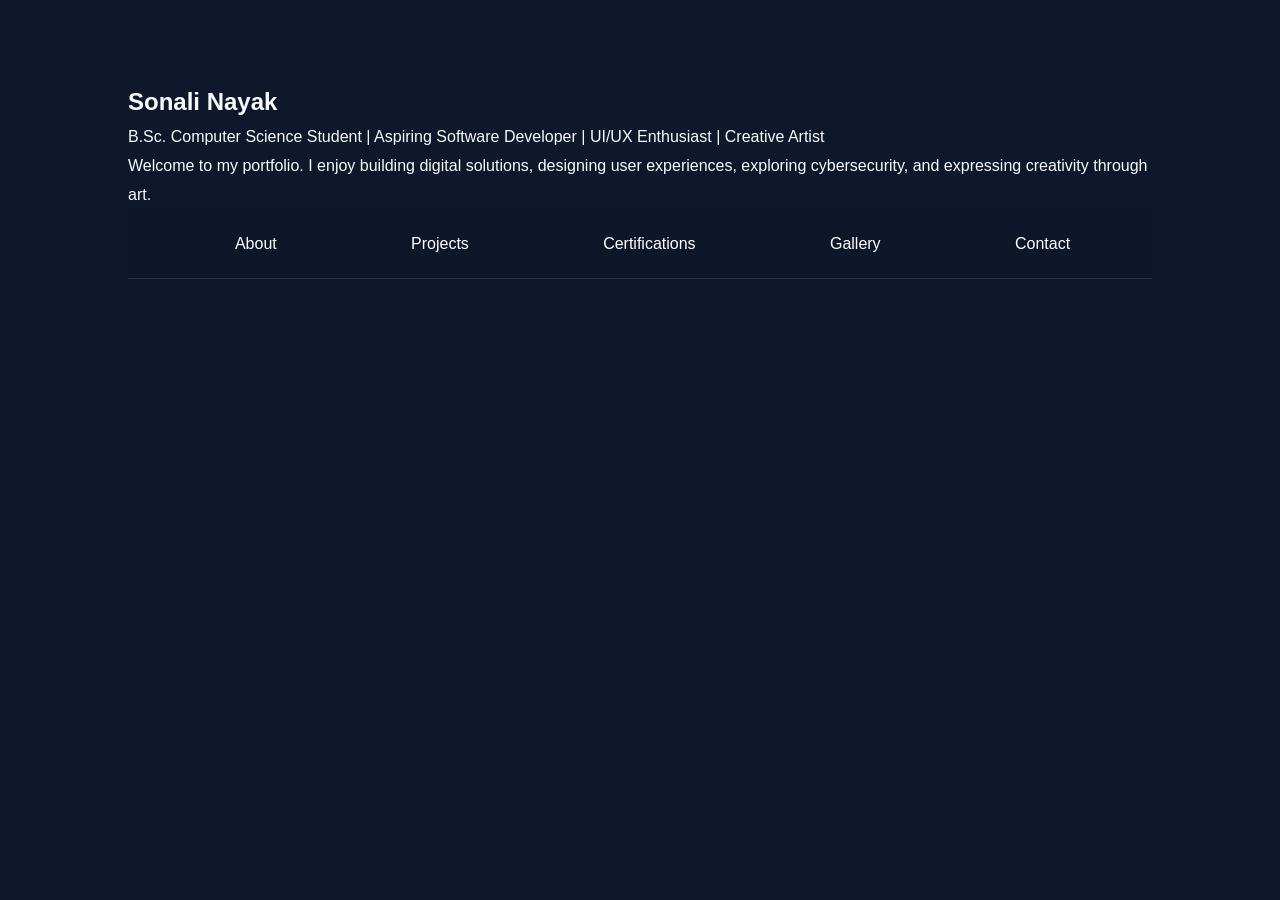
<file: index.html>
<html><head><link rel='stylesheet' href='style.css'></head><body><section><h1>Sonali Nayak</h1><p>B.Sc. Computer Science Student | Aspiring Software Developer | UI/UX Enthusiast | Creative Artist</p><p>Welcome to my portfolio. I enjoy building digital solutions, designing user experiences, exploring cybersecurity, and expressing creativity through art.</p><nav><a href='about.html'>About</a><a href='projects.html'>Projects</a><a href='certifications.html'>Certifications</a><a href='gallery.html'>Gallery</a><a href='contact.html'>Contact</a></nav></section></body></html>
</file>
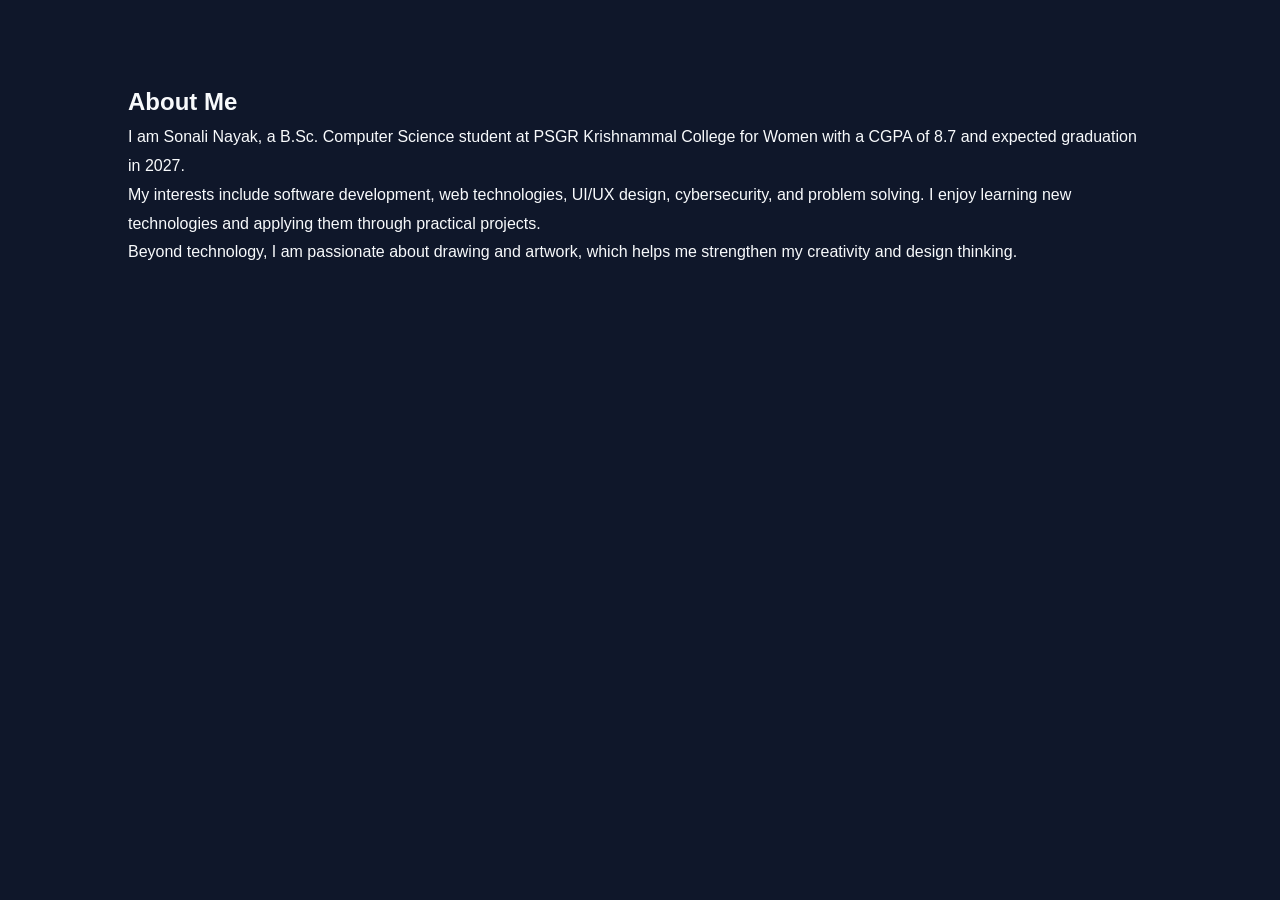
<file: about.html>
<html><head><link rel='stylesheet' href='style.css'></head><body><section><h1>About Me</h1><p>I am Sonali Nayak, a B.Sc. Computer Science student at PSGR Krishnammal College for Women with a CGPA of 8.7 and expected graduation in 2027.</p><p>My interests include software development, web technologies, UI/UX design, cybersecurity, and problem solving. I enjoy learning new technologies and applying them through practical projects.</p><p>Beyond technology, I am passionate about drawing and artwork, which helps me strengthen my creativity and design thinking.</p></section></body></html>
</file>
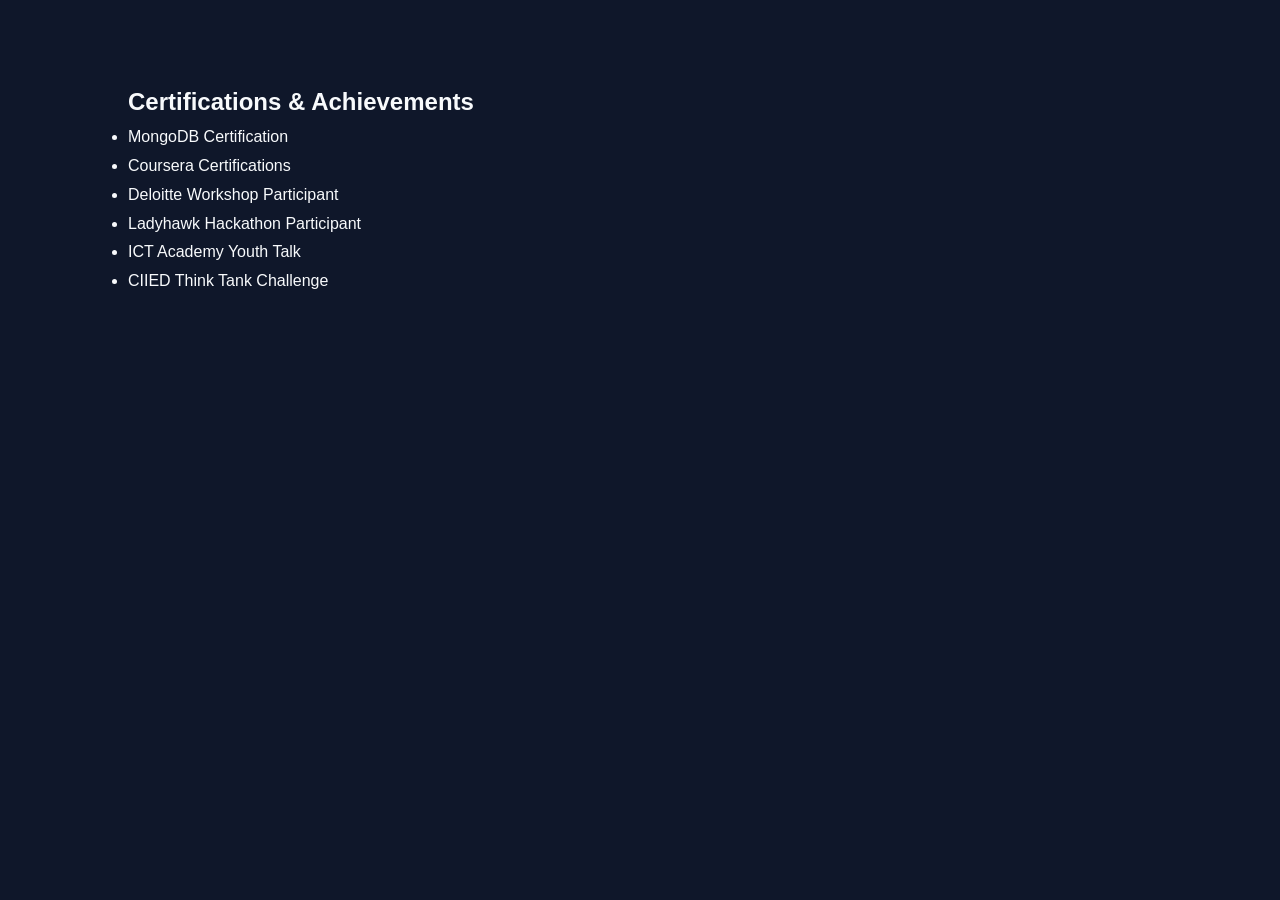
<file: certifications.html>
<html><head><link rel='stylesheet' href='style.css'></head><body><section><h1>Certifications & Achievements</h1><ul><li>MongoDB Certification</li><li>Coursera Certifications</li><li>Deloitte Workshop Participant</li><li>Ladyhawk Hackathon Participant</li><li>ICT Academy Youth Talk</li><li>CIIED Think Tank Challenge</li></ul></section></body></html>
</file>
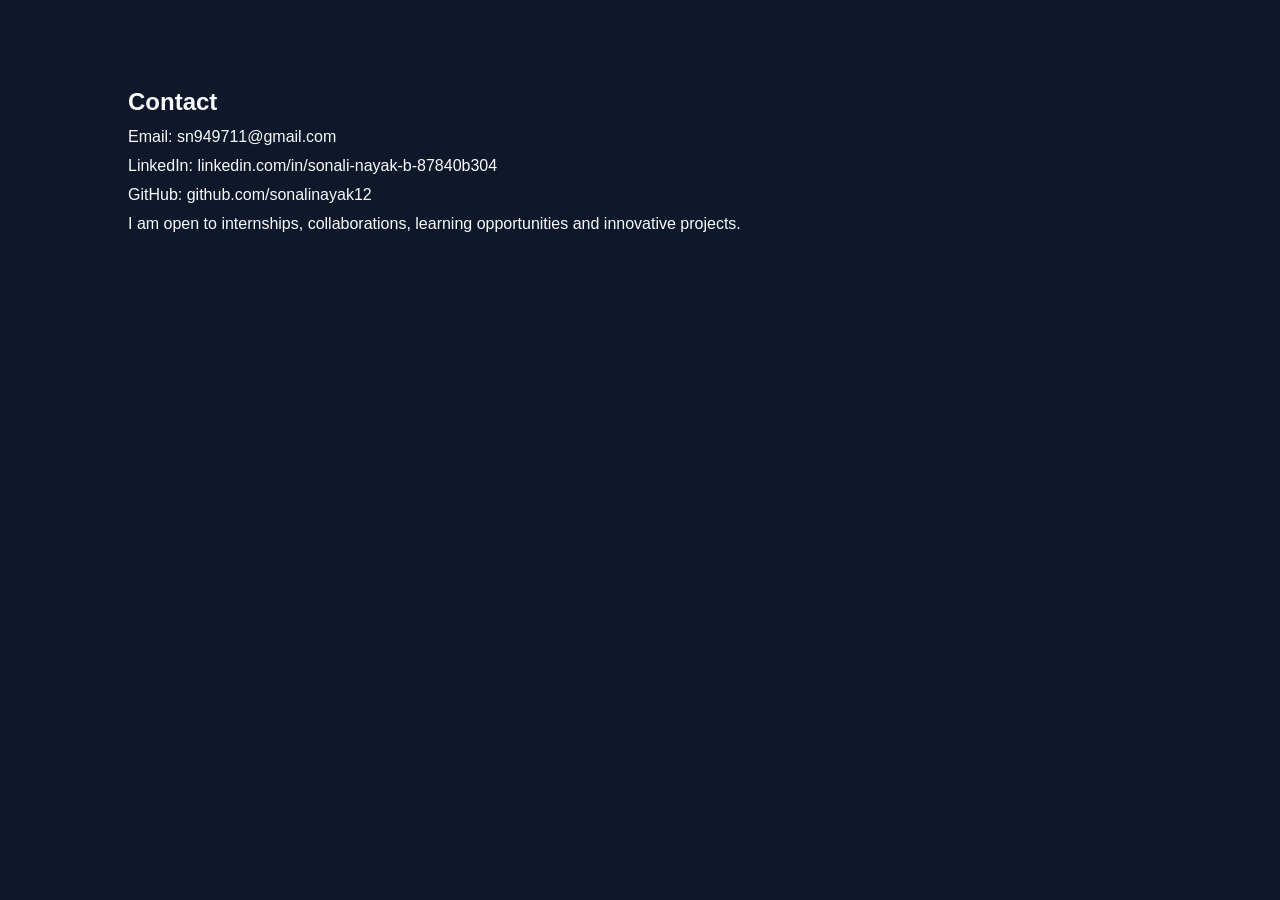
<file: contact.html>
<html><head><link rel='stylesheet' href='style.css'></head><body><section><h1>Contact</h1><p>Email: sn949711@gmail.com</p><p>LinkedIn: linkedin.com/in/sonali-nayak-b-87840b304</p><p>GitHub: github.com/sonalinayak12</p><p>I am open to internships, collaborations, learning opportunities and innovative projects.</p></section></body></html>
</file>
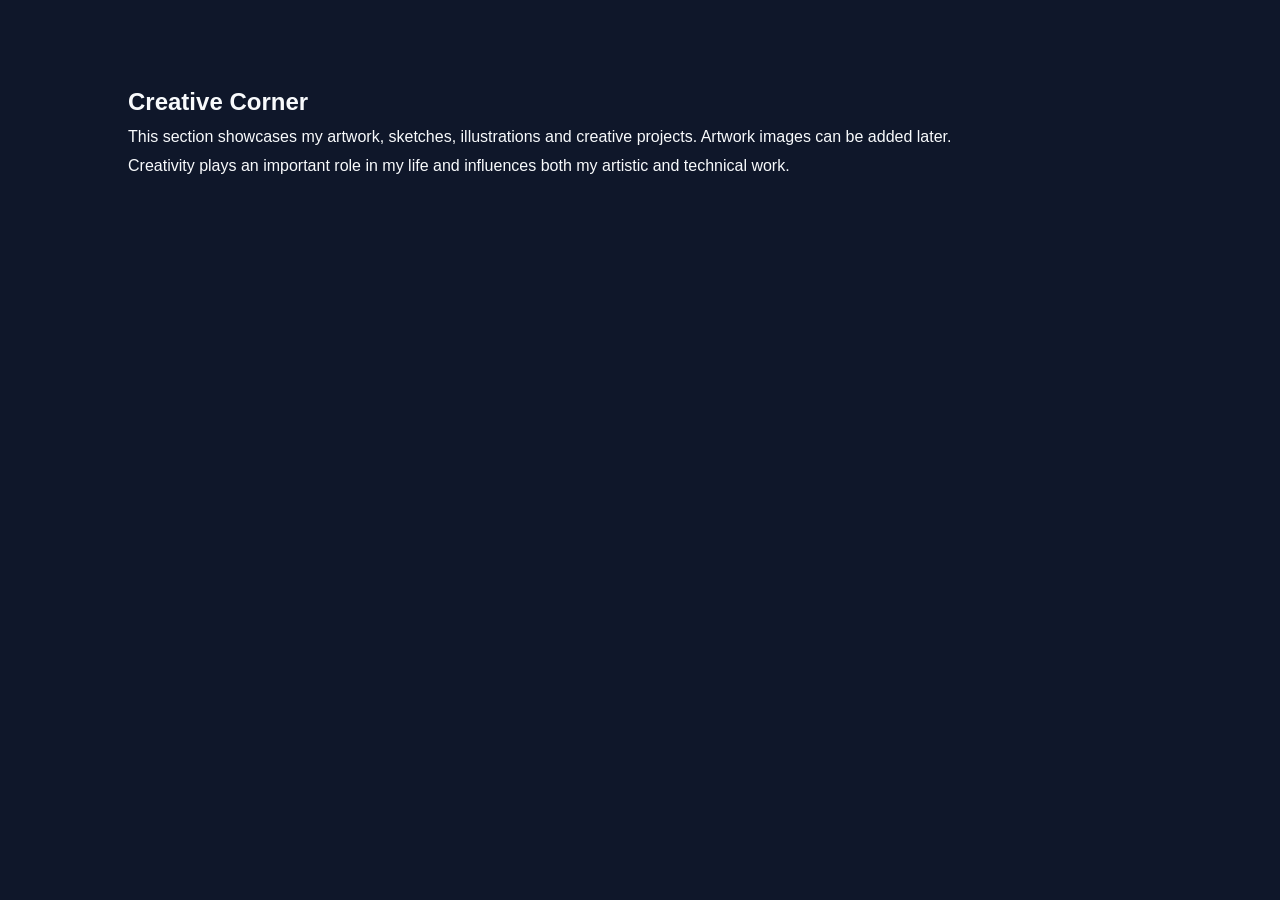
<file: gallery.html>
<html><head><link rel='stylesheet' href='style.css'></head><body><section><h1>Creative Corner</h1><p>This section showcases my artwork, sketches, illustrations and creative projects. Artwork images can be added later.</p><p>Creativity plays an important role in my life and influences both my artistic and technical work.</p></section></body></html>
</file>
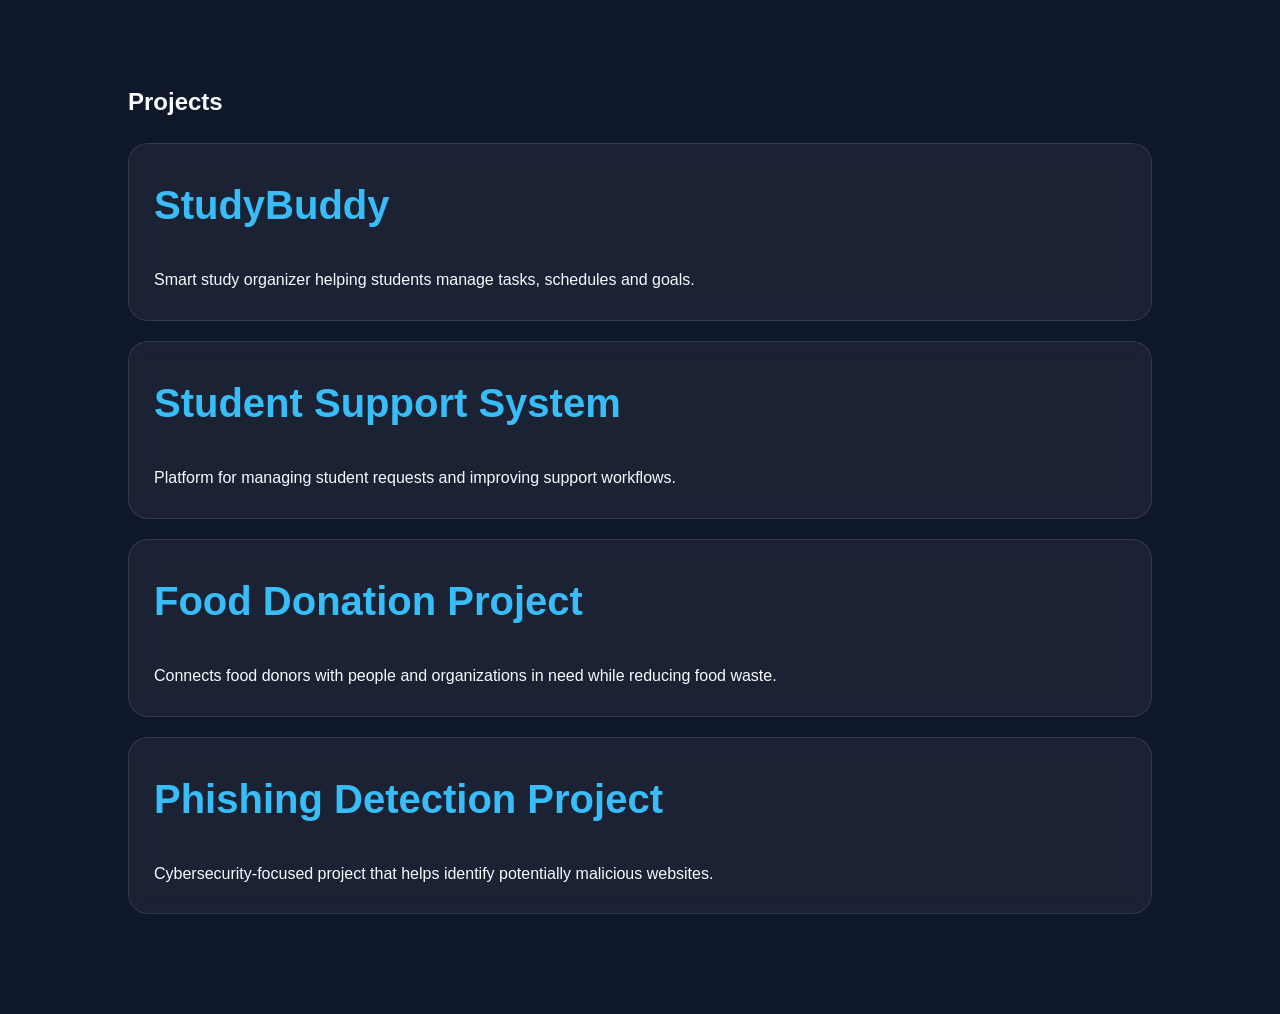
<file: projects.html>
<html><head><link rel='stylesheet' href='style.css'></head><body><section><h1>Projects</h1><div class='card'><h2>StudyBuddy</h2><p>Smart study organizer helping students manage tasks, schedules and goals.</p></div><div class='card'><h2>Student Support System</h2><p>Platform for managing student requests and improving support workflows.</p></div><div class='card'><h2>Food Donation Project</h2><p>Connects food donors with people and organizations in need while reducing food waste.</p></div><div class='card'><h2>Phishing Detection Project</h2><p>Cybersecurity-focused project that helps identify potentially malicious websites.</p></div></section></body></html>
</file>
<file: style.css>
*{
    margin:0;
    padding:0;
    box-sizing:border-box;
    scroll-behavior:smooth;
}

body{
    font-family:'Segoe UI',sans-serif;
    background:#0f172a;
    color:#f8fafc;
    line-height:1.8;
}

nav{
    display:flex;
    justify-content:space-between;
    align-items:center;
    padding:20px 8%;
    background:rgba(15,23,42,0.95);
    position:sticky;
    top:0;
    z-index:1000;
    backdrop-filter:blur(10px);
    border-bottom:1px solid rgba(255,255,255,0.1);
}

nav h1{
    color:#38bdf8;
    font-size:28px;
}

nav a{
    color:white;
    text-decoration:none;
    margin-left:25px;
    transition:0.3s;
}

nav a:hover{
    color:#38bdf8;
}

section{
    padding:80px 10%;
}

.hero{
    min-height:90vh;
    display:flex;
    align-items:center;
    justify-content:center;
    text-align:center;
    flex-direction:column;
}

.hero h1{
    font-size:4rem;
    margin-bottom:15px;
    background:linear-gradient(to right,#38bdf8,#818cf8);
    -webkit-background-clip:text;
    -webkit-text-fill-color:transparent;
}

.hero p{
    max-width:700px;
    font-size:1.2rem;
    color:#cbd5e1;
}

.btn{
    display:inline-block;
    margin-top:25px;
    padding:12px 30px;
    background:#38bdf8;
    color:white;
    text-decoration:none;
    border-radius:30px;
    transition:0.3s;
}

.btn:hover{
    transform:translateY(-3px);
    background:#0ea5e9;
}

h2{
    font-size:2.5rem;
    margin-bottom:25px;
    color:#38bdf8;
}

.card{
    background:rgba(255,255,255,0.05);
    backdrop-filter:blur(10px);
    border:1px solid rgba(255,255,255,0.1);
    padding:25px;
    border-radius:20px;
    margin:20px 0;
    transition:0.4s;
}

.card:hover{
    transform:translateY(-8px);
    box-shadow:0 10px 30px rgba(56,189,248,0.3);
}

.skills{
    display:grid;
    grid-template-columns:repeat(auto-fit,minmax(220px,1fr));
    gap:20px;
}

.skill-box{
    background:#1e293b;
    padding:20px;
    border-radius:15px;
    text-align:center;
}

.skill-box h3{
    color:#38bdf8;
}

.project-grid{
    display:grid;
    grid-template-columns:repeat(auto-fit,minmax(320px,1fr));
    gap:25px;
}

.timeline{
    border-left:3px solid #38bdf8;
    padding-left:25px;
}

.timeline-item{
    margin-bottom:30px;
}

.timeline-item h3{
    color:#38bdf8;
}

.gallery{
    display:grid;
    grid-template-columns:repeat(auto-fit,minmax(250px,1fr));
    gap:20px;
}

.gallery img{
    width:100%;
    border-radius:15px;
    transition:0.4s;
}

.gallery img:hover{
    transform:scale(1.05);
}

.contact-box{
    background:#1e293b;
    padding:30px;
    border-radius:20px;
}

footer{
    text-align:center;
    padding:30px;
    background:#020617;
    color:#94a3b8;
    margin-top:50px;
}

::-webkit-scrollbar{
    width:8px;
}

::-webkit-scrollbar-track{
    background:#0f172a;
}

::-webkit-scrollbar-thumb{
    background:#38bdf8;
    border-radius:10px;
}

@media(max-width:768px){

    nav{
        flex-direction:column;
        gap:15px;
    }

    .hero h1{
        font-size:2.5rem;
    }

    h2{
        font-size:2rem;
    }

    section{
        padding:60px 8%;
    }
}
</file>
